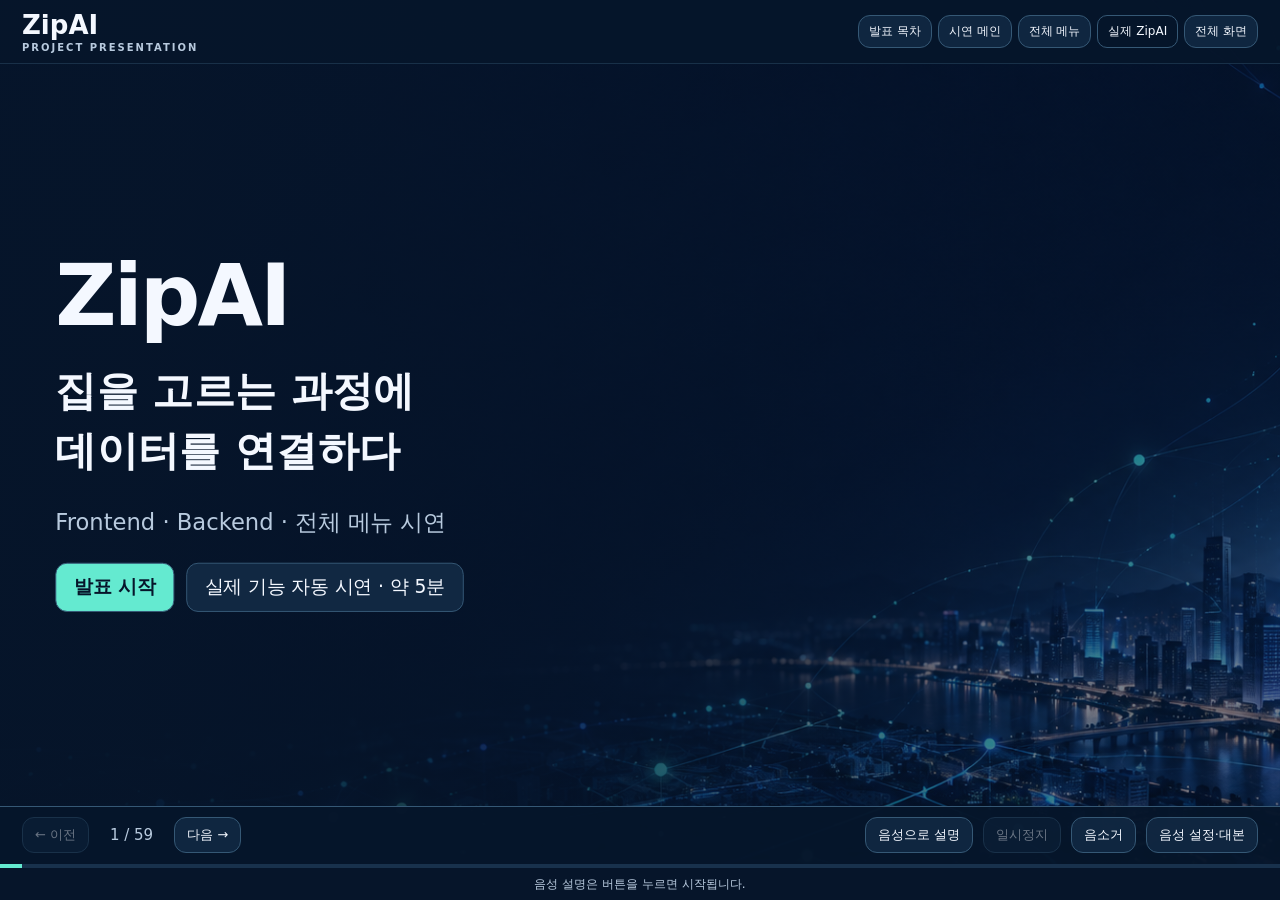
<file: templates/presentation/index.html>
<!DOCTYPE html>
<html lang="ko">
<head>
  <meta charset="UTF-8">
  <meta name="viewport" content="width=device-width, initial-scale=1">
  <meta name="description" content="ZipAI 프로젝트 소개, Frontend·Backend 구현과 전체 메뉴 발표">
  <title>ZipAI 프로젝트 발표</title>
  <link rel="stylesheet" href="/static/css/presentation.css?v=20261013-1">
  <script defer src="/static/js/presentation-data.js?v=20261013-1"></script>
  <script defer src="/static/js/presentation-core.js?v=20261013-1"></script>
  <script defer src="/static/js/presentation.js?v=20261013-1"></script>
  <script defer src="/static/js/presentation-live.js?v=20261013-1"></script>
</head>
<body>
  <header class="presentation-header">
    <a class="presentation-brand" href="#cover" aria-label="발표 첫 화면">ZipAI<span>PROJECT PRESENTATION</span></a>
    <nav aria-label="발표 이동">
      <button type="button" data-jump="agenda">발표 목차</button>
      <button type="button" data-jump="demo">시연 메인</button>
      <button type="button" id="menuOpen" aria-expanded="false" aria-controls="menuDialog">전체 메뉴</button>
      <a href="/" target="_blank" rel="noopener noreferrer" data-live>실제 ZipAI</a>
      <button type="button" id="fullScreen" aria-label="전체 화면 전환">전체 화면</button>
    </nav>
  </header>
  <main id="slideViewport" aria-label="발표 장표"><section id="slide" tabindex="-1" aria-labelledby="slideTitle"></section></main>
  <footer class="presentation-controls">
    <div class="slide-controls"><button type="button" id="prev">← 이전</button><span id="counter" aria-live="polite"></span><button type="button" id="next">다음 →</button></div>
    <div class="voice-controls" role="group" aria-label="장표 설명 음성">
      <button type="button" id="play" aria-label="현재 장표 음성 설명 재생">음성으로 설명</button>
      <button type="button" id="pause" disabled>일시정지</button>
      <button type="button" id="mute" aria-pressed="false">음소거</button>
      <button type="button" id="settingsOpen" aria-expanded="false" aria-controls="settings">음성 설정·대본</button>
    </div>
    <div class="tour-controls" id="tourControls" hidden>
      <span id="tourStatus" role="status"></span>
      <button type="button" id="tourPause">시연 일시정지</button>
      <button type="button" id="tourStop">자동 시연 종료</button>
    </div>
    <div class="progress" aria-hidden="true"><span id="progressFill"></span></div>
  </footer>
  <p id="voiceStatus" role="status" class="voice-status">음성 설명은 버튼을 누르면 시작됩니다.</p>
  <aside id="settings" class="settings" hidden aria-label="음성 설정과 설명 대본">
    <div class="panel-heading"><h2>음성 설정·대본</h2><button type="button" id="settingsClose">닫기</button></div>
    <p class="settings-note">브라우저의 한국어 음성 읽기를 사용합니다. 녹음 파일이 아니며 PC마다 목소리와 지원 여부가 다를 수 있습니다.</p>
    <label>한국어 목소리<select id="voiceSelect" aria-label="한국어 목소리 선택"></select></label>
    <label>읽기 속도<select id="rate"><option value="0.85">천천히</option><option value="0.95" selected>보통</option><option value="1.1">빠르게</option></select></label>
    <label class="check"><input type="checkbox" id="follow" checked> 장표를 넘기면 새 설명 재생</label>
    <label class="check"><input type="checkbox" id="autoNext"> 설명이 끝나면 다음 장표로 이동</label>
    <h3>현재 장표 설명</h3><p id="scriptText" class="script-text"></p>
  </aside>
  <dialog id="menuDialog" aria-labelledby="menuTitle">
    <div class="panel-heading"><h2 id="menuTitle">전체 메뉴 바로가기</h2><button type="button" id="menuClose">닫기</button></div>
    <div id="menuContent" class="menu-index"></div>
  </dialog>
  <noscript><p class="noscript">장표 이동과 음성 설명에는 JavaScript가 필요합니다. 브라우저에서 JavaScript를 허용해 주세요.</p></noscript>
</body>
</html>
</file>
<file: static/css/presentation.css>
:root{color-scheme:dark;--ink:#f4f8ff;--muted:#b8cade;--teal:#64ead0;--panel:#112842;--border:#355875;--navy:#06152a;font-family:"Noto Sans KR","Malgun Gothic",system-ui,sans-serif;background:var(--navy);color:var(--ink)}*{box-sizing:border-box}body{margin:0;min-height:100dvh;background:linear-gradient(90deg,#06152af0 10%,#06152a85 80%),url('/static/images/presentation/ai-bg.png') center/cover fixed}button,a,select,input{font:inherit}button,a{touch-action:manipulation}button{cursor:pointer}a{color:inherit}button{color:var(--ink);border:1px solid var(--border);border-radius:12px;background:#112842e8;padding:12px 18px}button:hover,a.jump:hover{background:#20405b;border-color:var(--teal)}button:disabled{opacity:.42;cursor:default}button:focus-visible,a:focus-visible,select:focus-visible,input:focus-visible{outline:3px solid var(--teal);outline-offset:4px}button.primary,a.primary{color:var(--navy);background:var(--teal);border-color:var(--teal);font-weight:750}button.primary:hover,a.primary:hover{background:#a0f5e5}button[aria-pressed=true]{border-color:var(--teal);color:var(--teal)}.presentation-header{display:flex;align-items:center;justify-content:space-between;gap:24px;padding:20px clamp(22px,4vw,72px);border-bottom:1px solid #35587566;background:#06152ae8}.presentation-brand{font-size:30px;font-weight:800;text-decoration:none;white-space:nowrap}.presentation-brand span{display:block;font-size:10px;letter-spacing:2px;color:var(--muted);margin-top:2px}.presentation-header nav{display:flex;align-items:center;gap:10px;flex-wrap:wrap;justify-content:flex-end}.presentation-header nav button,.presentation-header nav a{font-size:14px;padding:9px 13px;text-decoration:none}.presentation-header nav a{border:1px solid var(--border);border-radius:10px}.presentation-header nav a:hover{background:var(--panel)}main{max-width:1480px;margin:auto;padding:clamp(28px,4vw,64px) clamp(22px,5vw,80px);min-height:calc(100dvh - 224px)}.eyebrow{text-transform:uppercase;letter-spacing:2px;font-size:14px;font-weight:750;color:var(--teal);margin:0 0 22px}h1{font-size:clamp(30px,3.6vw,56px);line-height:1.22;letter-spacing:-1.3px;margin:0 0 22px;max-width:1100px;word-break:keep-all}h2,h3{word-break:keep-all}.summary{font-size:clamp(18px,1.6vw,25px);line-height:1.65;color:var(--muted);max-width:1140px;margin:0 0 36px;word-break:keep-all}.cover{max-width:970px;padding:35px 0 65px}.cover h1{font-size:clamp(58px,8vw,110px);letter-spacing:-3px}.cover .tagline{font-size:clamp(28px,4vw,52px);font-weight:750;line-height:1.45;word-break:keep-all}.cover .summary{margin-top:28px}.actions{display:flex;gap:14px;flex-wrap:wrap;margin-top:32px}.actions button,.actions a{padding:14px 22px;font-size:18px;text-decoration:none;border:1px solid var(--border);border-radius:12px;background:var(--panel)}.actions .primary{background:var(--teal);color:var(--navy)}.menu-cards,.cards,.metrics{display:grid;grid-template-columns:repeat(3,minmax(0,1fr));gap:20px}.menu-card{display:block;text-align:left;padding:26px;background:#112842ee;min-height:135px}.menu-card strong{display:block;color:var(--teal);font-size:clamp(21px,1.8vw,28px);margin-bottom:14px}.menu-card span{font-size:16px;line-height:1.6;color:var(--muted)}.cards article,.metric,.flow-node,.step{border:1px solid var(--border);border-radius:16px;padding:26px;background:#10253eea}.cards{grid-template-columns:repeat(2,minmax(0,1fr))}.cards h2{font-size:clamp(22px,2vw,30px);margin:0 0 18px;color:var(--teal)}.cards p{font-size:clamp(18px,1.5vw,23px);line-height:1.7;margin:0;white-space:pre-line}.flow{display:flex;gap:0;align-items:stretch;flex-wrap:wrap;margin:32px 0}.flow-node{flex:1;min-width:180px}.flow-node h2{font-size:26px;margin:0 0 18px}.flow-node p{white-space:pre-line;color:var(--muted);font-size:20px;line-height:1.6;margin:0}.flow-arrow{display:flex;align-items:center;justify-content:center;flex:0 0 45px;font-size:30px;color:var(--teal)}.callout{font-size:clamp(20px,2vw,29px);line-height:1.7;border-left:4px solid var(--teal);padding:20px 26px;margin:32px 0;background:#06152adb;word-break:keep-all}.steps{display:grid;grid-template-columns:repeat(3,minmax(0,1fr));gap:18px;counter-reset:steps}.step::before{counter-increment:steps;content:'0' counter(steps);display:block;color:var(--teal);font-size:42px;font-weight:800;margin-bottom:20px}.step h2{font-size:clamp(20px,2vw,29px);line-height:1.5;margin:0;word-break:keep-all}.implementation{margin-top:24px;border:1px solid var(--border);border-radius:12px;padding:20px 24px;background:#06152ae0;color:var(--muted);font-size:18px;overflow-wrap:anywhere}.implementation strong{color:var(--teal);margin-right:20px}.feature-layout{display:grid;grid-template-columns:1fr;gap:24px}.feature-layout.has-image{grid-template-columns:1.25fr 1fr}.has-image .steps{grid-template-columns:1fr;gap:12px}.has-image .step{display:flex;align-items:center;gap:20px;padding:18px}.has-image .step::before{font-size:29px;margin:0;flex:0 0 45px}.has-image .step h2{font-size:21px}.screen-evidence{margin:0;padding:16px;border-radius:16px;background:#f5f8fc;color:#132842;align-self:start}.screen-evidence img{display:block;width:100%;height:auto;max-height:48dvh;object-fit:contain}.screen-evidence figcaption{font-size:13px;line-height:1.6;padding-top:12px}.submenu{display:flex;gap:10px;flex-wrap:wrap;margin-top:26px}.submenu button{font-size:15px;padding:9px 12px}.submenu button.active{background:var(--teal);color:var(--navy)}.metric strong{display:block;font-size:60px;color:var(--teal)}.metric h2{font-size:24px}.metric p{font-size:18px;line-height:1.7;color:var(--muted);white-space:pre-line}.metrics{grid-template-columns:repeat(2,minmax(0,1fr))}.presentation-controls{position:sticky;bottom:0;z-index:5;display:flex;align-items:center;justify-content:space-between;gap:18px;flex-wrap:wrap;background:#06152af5;border-top:1px solid var(--border);padding:16px clamp(22px,4vw,72px) 22px}.slide-controls,.voice-controls{display:flex;align-items:center;gap:10px;flex-wrap:wrap}.slide-controls span{font-size:15px;color:var(--muted);min-width:65px;text-align:center}.voice-controls button{font-size:14px}.progress{position:absolute;bottom:0;left:0;right:0;height:4px;background:#18314c}.progress span{height:100%;display:block;background:var(--teal);transition:width .2s}.voice-status{margin:0;padding:12px 24px;background:#06152a;font-size:13px;color:var(--muted);text-align:center}.settings{position:fixed;z-index:20;right:20px;bottom:112px;width:min(520px,calc(100vw - 40px));max-height:75dvh;overflow:auto;background:#10253f;border:1px solid var(--border);border-radius:18px;padding:24px;box-shadow:0 18px 70px #0009}.panel-heading{display:flex;align-items:center;justify-content:space-between;gap:20px;margin-bottom:20px}.panel-heading h2{margin:0;font-size:25px}.settings-note{font-size:14px;line-height:1.7;color:var(--muted)}.settings label{display:flex;align-items:center;justify-content:space-between;gap:15px;margin:18px 0;font-size:15px}.settings select{max-width:270px;padding:10px;border:1px solid var(--border);border-radius:8px;background:var(--navy);color:var(--ink)}.settings .check{justify-content:flex-start}.check input{width:20px;height:20px;accent-color:var(--teal)}.script-text{font-size:17px;line-height:1.9;color:var(--muted)}dialog{width:min(1240px,calc(100vw - 40px));max-height:88dvh;overflow:auto;background:#0b2037;color:var(--ink);border:1px solid var(--border);border-radius:20px;padding:30px}dialog::backdrop{background:#000b}.menu-index{display:grid;grid-template-columns:repeat(3,minmax(0,1fr));gap:24px}.menu-index h3{font-size:20px;color:var(--teal);margin:0 0 14px}.menu-index section{border-top:1px solid var(--border);padding-top:16px}.menu-index button{display:block;width:100%;text-align:left;font-size:15px;margin:8px 0;padding:11px}.menu-index .active{border-color:var(--teal)}.noscript{padding:20px;font-size:20px;background:#112842}[hidden]{display:none!important}body:has(dialog[open]){overflow:hidden}.route-label{color:var(--muted);font-size:13px;overflow-wrap:anywhere;margin-top:16px}.footnote{font-size:15px;line-height:1.8;color:var(--muted);margin-top:26px}.overview-list{display:grid;grid-template-columns:repeat(2,minmax(0,1fr));gap:18px}.overview-list div{padding:20px;border-left:2px solid var(--teal);background:#0b2037ba}.overview-list h2{margin:0 0 12px;font-size:24px;color:var(--teal)}.overview-list p{margin:0;color:var(--muted);font-size:19px;line-height:1.7}@media(min-width:1500px){main{min-height:calc(100dvh - 237px)}}@media(max-width:900px){.presentation-header{align-items:flex-start}.presentation-header nav{gap:7px}.presentation-header nav button,.presentation-header nav a{font-size:12px;padding:8px}.flow{gap:12px}.flow-node{min-width:calc(50% - 16px)}.flow-arrow{display:none}.feature-layout.has-image{grid-template-columns:1fr}.screen-evidence img{max-height:44dvh}.voice-controls button{padding:10px;font-size:13px}.presentation-controls{padding:12px 22px 18px}.settings{bottom:160px}}@media(max-width:600px){.presentation-header{display:block;padding:14px 18px}.presentation-brand{display:inline-block;font-size:25px}.presentation-brand span{display:inline;margin-left:12px;font-size:9px}.presentation-header nav{justify-content:flex-start;margin-top:14px}.menu-cards,.cards,.steps,.metrics,.overview-list,.menu-index{grid-template-columns:1fr}.flow-node{min-width:100%}.flow-node h2{font-size:23px}.menu-card{min-height:100px;padding:22px}.menu-card strong{font-size:24px}.step{padding:23px}.step::before{font-size:31px;margin-bottom:12px}.presentation-controls{gap:12px}.voice-controls{gap:7px}.voice-controls button{font-size:12px;padding:9px}.settings{bottom:150px}main{padding:30px 22px;min-height:0}.summary{margin-bottom:25px}.cover{padding:15px 0 30px}.actions button,.actions a{font-size:16px;padding:13px 16px}dialog{padding:22px}.metric strong{font-size:45px}.route-label{font-size:12px}}@media(prefers-reduced-motion:reduce){*{transition:none!important;scroll-behavior:auto!important}}@media print{body{background:#fff;color:#132842}main{max-width:none}.presentation-header,.presentation-controls,.voice-status,.settings,dialog,.actions,.submenu{display:none!important}.summary,.implementation,.footnote,.callout{color:#132842}.cards article,.flow-node,.step,.metric{background:#fff;color:#132842;border-color:#aaa}.flow-node p,.cards p{color:#132842}.eyebrow,.cards h2{color:#13554c}}

.tour-controls{display:flex;align-items:center;gap:12px;flex-wrap:wrap;width:100%;padding-top:12px;border-top:1px solid var(--border)}.tour-controls span{font-size:14px;color:var(--teal);flex:1;min-width:200px}.tour-controls button{font-size:14px;padding:9px 14px}body.tour-running .voice-controls #pause,body.tour-running .voice-controls #play{display:none}body.tour-running .voice-controls #mute{opacity:.65} .tour-hint{font-size:14px;line-height:1.8;color:var(--muted)}
/* Presentation canvas: fit all content rather than hide/crop overflow. */
html,body{height:100%;overflow:hidden}
body{height:100dvh;min-height:0;display:grid;grid-template-rows:auto minmax(0,1fr) auto auto}
.presentation-header{padding:10px 22px;gap:12px}
.presentation-header nav{gap:6px}
.presentation-header nav button,.presentation-header nav a{padding:7px 10px;font-size:12px}
.presentation-brand{font-size:26px}
#slideViewport{position:relative;width:100%;max-width:none;height:100%;min-height:0;min-width:0;margin:0;padding:0;overflow:hidden}
#slide{position:absolute;left:50%;top:50%;width:1280px;max-width:none;padding:28px 46px;margin:0;min-height:0;transform:translate(-50%,-50%) scale(var(--slide-scale,1));transform-origin:center center;outline:0}
#slide .eyebrow{font-size:15px;margin-bottom:14px}
#slide h1{font-size:44px;line-height:1.2;margin-bottom:16px;max-width:none}
#slide .summary{font-size:23px;line-height:1.5;margin:0 0 24px;max-width:none}
#slide .cover{padding:12px 0 25px;max-width:1000px}
#slide .cover h1{font-size:86px}
#slide .cover .tagline{font-size:42px;line-height:1.45;margin:14px 0}
#slide .cover .summary{margin-top:24px}
#slide .cards{grid-template-columns:repeat(2,minmax(0,1fr));gap:20px}
#slide .cards article{padding:22px}
#slide .cards h2{font-size:29px;margin:0 0 14px}
#slide .cards p{font-size:23px;line-height:1.6}
#slide .menu-cards{grid-template-columns:repeat(3,minmax(0,1fr));gap:16px}
#slide .menu-card{min-height:112px;padding:21px}
#slide .menu-card strong{font-size:27px;margin-bottom:10px}
#slide .menu-card span{font-size:18px}
#slide .actions{margin-top:24px;gap:12px}
#slide .actions button,#slide .actions a{padding:11px 18px;font-size:19px}
#slide .overview-list{grid-template-columns:repeat(2,minmax(0,1fr));gap:12px}
#slide .overview-list div{padding:16px}
#slide .overview-list h2{font-size:25px;margin:0 0 9px}
#slide .overview-list p{font-size:21px}
#slide .flow{flex-wrap:nowrap;gap:0;margin:24px 0}
#slide .flow-node{min-width:0;padding:22px}
#slide .flow-node h2{font-size:27px}
#slide .flow-node p{font-size:22px}
#slide .flow-arrow{display:flex;flex:0 0 42px}
#slide .steps{grid-template-columns:repeat(3,minmax(0,1fr))}
#slide .step{padding:22px}
#slide .step::before{font-size:38px;margin-bottom:16px}
#slide .step h2{font-size:27px}
#slide .feature-layout.has-image{grid-template-columns:1.25fr 1fr}
#slide .has-image .steps{grid-template-columns:1fr}
#slide .has-image .step{padding:16px}
#slide .has-image .step::before{font-size:29px;margin:0}
#slide .has-image .step h2{font-size:22px}
#slide .screen-evidence img{max-height:370px}
#slide .metrics{grid-template-columns:repeat(2,minmax(0,1fr));gap:16px}
#slide .metric{padding:22px}
#slide .metric strong{font-size:54px}
#slide .metric h2{font-size:27px;margin:10px 0}
#slide .metric p{font-size:21px;margin-bottom:0}
#slide .menu-index{grid-template-columns:repeat(5,minmax(0,1fr));gap:16px}
#slide .menu-index h3{font-size:22px;margin-bottom:10px}
#slide .menu-index section{padding-top:10px}
#slide .menu-index button{font-size:18px;padding:8px 10px;margin:6px 0}
#slide .callout{font-size:26px;margin:24px 0;padding:15px 22px}
#slide .footnote{font-size:17px;margin:20px 0 0}
#slide .submenu{gap:8px;margin-top:20px}
#slide .submenu button{font-size:16px;padding:8px 10px}
.presentation-controls{position:relative;bottom:auto;padding:10px 22px 15px;gap:12px}
.presentation-controls button{padding:8px 12px;font-size:13px}
.tour-controls{padding-top:8px;gap:10px}
.voice-status{padding:7px 16px;font-size:12px;line-height:1.5}
@media(max-width:600px){.presentation-header{display:flex;flex-wrap:wrap;padding:8px 12px}.presentation-header nav{margin:0}.presentation-brand{font-size:21px}.presentation-brand span{font-size:8px}.presentation-controls{padding:8px 12px 13px;gap:8px}.presentation-controls button{font-size:11px;padding:6px 9px}.voice-status{font-size:11px}.tour-controls span{font-size:11px;min-width:140px}.settings{bottom:150px}}
@media print{html,body{height:auto;overflow:visible;display:block}#slideViewport{height:auto;overflow:visible}#slide{position:static;transform:none;width:100%;padding:20px}}

/* Live app, rendered at desktop size and fitted into the presentation viewport. */
#liveTour[hidden],#liveTour [hidden]{display:none!important}
#liveTour{position:fixed;inset:0;z-index:3000;background:#071527;color:#fff;display:grid;grid-template-rows:auto minmax(0,1fr) auto;padding:12px;gap:10px}
#liveTour header{display:flex;align-items:center;gap:12px;flex-wrap:wrap}
#liveTour header strong{margin-right:auto}#liveTour button{padding:8px 12px}
#liveStage{position:relative;min-height:0;overflow:hidden;background:#fff}
#liveFrame{position:absolute;left:0;top:0;width:1280px;height:800px;border:0;transform-origin:top left}
#liveExplanation{display:flex;flex-direction:column;justify-content:center;max-width:1000px;margin:auto;padding:30px}
#liveExplanation h1{font-size:clamp(25px,5vw,62px)}#liveExplanation p{font-size:clamp(16px,2vw,26px);line-height:1.8}
#liveCaption{margin:0;font-size:clamp(13px,1.3vw,19px);line-height:1.5}

.team-table{width:100%;border-collapse:collapse;table-layout:fixed;margin:20px 0;color:#e9f2fc;font-size:21px;line-height:1.6}
.team-table th,.team-table td{text-align:left;padding:17px 20px;border-bottom:1px solid #354e68;white-space:pre-line;vertical-align:middle}
.team-table thead{color:#75d8ff;background:#10293f}.team-table thead th:first-child{width:15%}.team-table thead th:nth-child(2){width:37%}
.team-table tbody th{color:#fff}.team-table small{display:block;color:#75d8ff;font-size:16px}.team-table tbody tr:nth-child(even){background:#102336}

.trouble-table{width:100%;border-collapse:collapse;table-layout:fixed;margin:20px 0;color:#e9f2fc;font-size:19px;line-height:1.6}
.trouble-table th,.trouble-table td{text-align:left;padding:18px 14px;border-bottom:1px solid #354e68;white-space:pre-line;vertical-align:middle}
.trouble-table thead{background:#10293f;color:#75d8ff}.trouble-table thead th:nth-child(1){width:15%}.trouble-table thead th:nth-child(2){width:26%}.trouble-table thead th:nth-child(3){width:39%}.trouble-table thead th:nth-child(4){width:20%}
.trouble-table tbody tr:nth-child(even){background:#102336}
</file>
